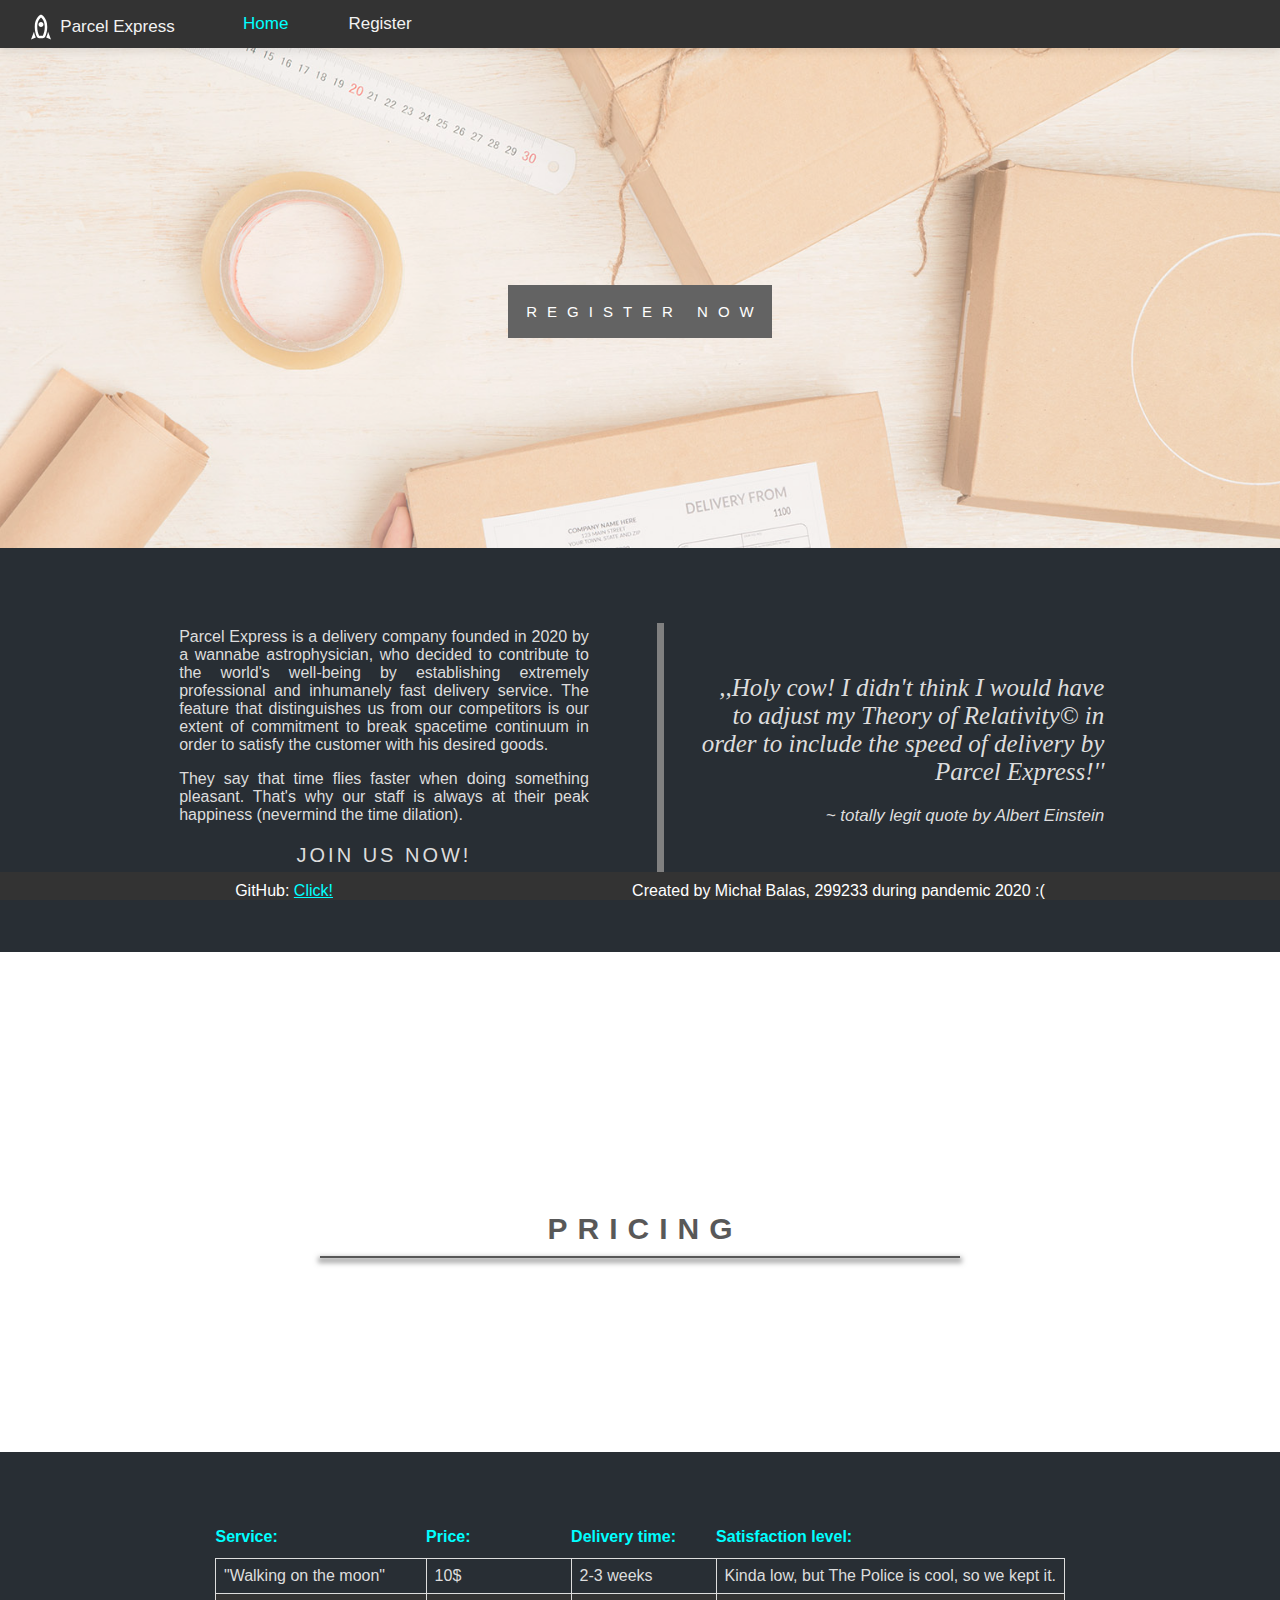
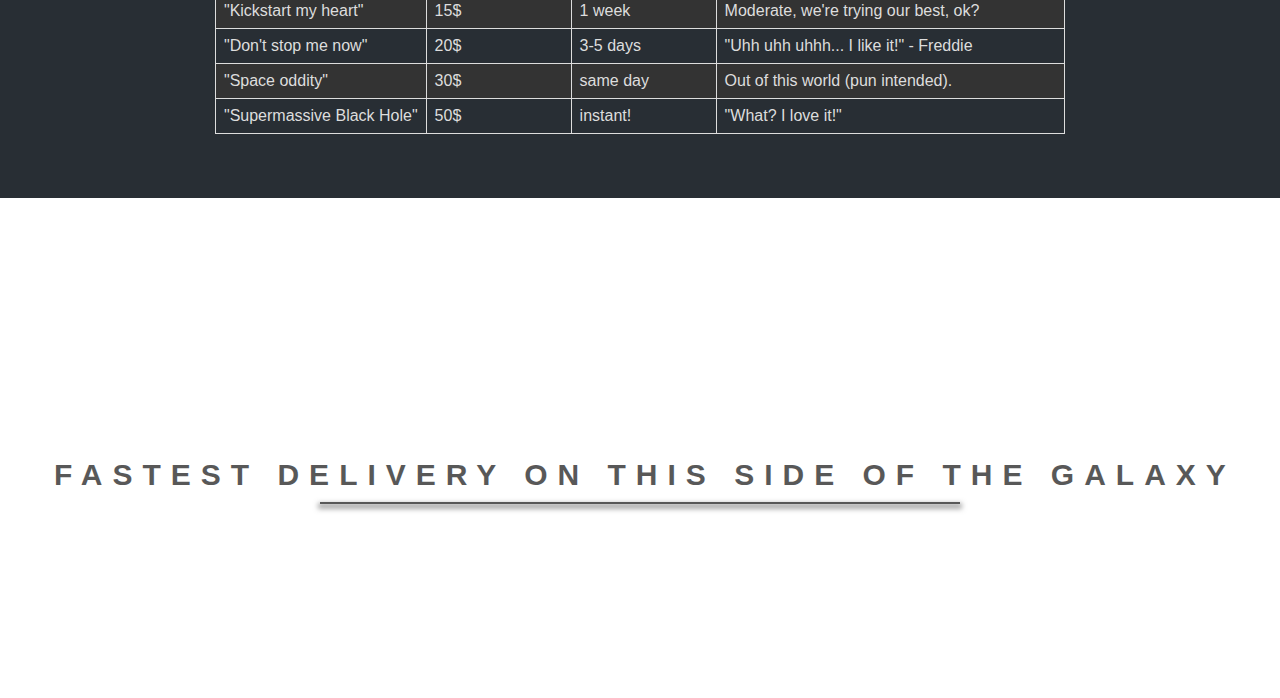
<file: app/templates/index.html>
<!DOCTYPE html>
<html lang="en">
    <head>
        <meta charset="UTF-8">
        <link rel="stylesheet" href="../static/styles/global.css" />
        <link rel="stylesheet" href="../static/styles/main.css" />
        <script src="../static/resources/main.js"></script>
        <title>Parcel Express</title>
    </head>
    <body>
        <header id="navbar" class="on_top">
            <div id="company">
                <p>
                    <img id="company-logo" src="../static/assets/rocket-outline.svg" alt="Parcel Express" />
                    <span id="company-name">
                        Parcel Express
                    </span>
                </p>
            </div>
            <a class="active" href="/">Home</a>
            <a href="/sender/register">Register</a>
        </header>
        <div class="parallax__bg top">
            <div class="caption">
                <a href="/sender/register" class="caption__text">REGISTER NOW</a>
            </div>
        </div>
        <section id="text-first" class="text-content">
            <div id="actual-content" class="text-column">
                <p>Parcel Express is a delivery company founded in 2020 by a wannabe astrophysician, who decided to contribute to the world's well-being by establishing extremely professional and inhumanely fast delivery service. The feature that distinguishes us from our competitors is our extent of commitment to break spacetime continuum in order to satisfy the customer with his desired goods.</p>
                <p>They say that time flies faster when doing something pleasant. That's why our staff is always at their peak happiness (nevermind the time dilation).</p>
                <p id="slogan">JOIN US NOW!</p>
            </div>
            <div id="quote" class="text-column">
                <span id="quote-text">,,Holy cow! I didn't think I would have to adjust my Theory of Relativity© in order to include the speed of delivery by Parcel Express!''</span>
                <span id="quote-author">~ totally legit quote by Albert Einstein</span>
            </div>
        </section>
        <div class="parallax__bg middle">
            <div class="caption">
                <span class="caption__text">PRICING</span>
                <hr />
            </div>
        </div>
        <section id="text-second" class="text-content">
            <table>
                <thead>
                    <tr>
                        <th colspan="2">Service:</th>
                        <th>Price:</th>
                        <th>Delivery time:</th>
                        <th>Satisfaction level:</th>
                    </tr>
                </thead>
                <tbody>
                    <tr>
                        <td colspan="2">"Walking on the moon"</td>
                        <td>10$</td>
                        <td>2-3 weeks</td>
                        <td>Kinda low, but The Police is cool, so we kept it.</td>
                    </tr>
                    <tr>
                        <td colspan="2">"Kickstart my heart"</td>
                        <td>15$</td>
                        <td>1 week</td>
                        <td>Moderate, we're trying our best, ok?</td>
                    </tr>
                    <tr>
                        <td colspan="2">"Don't stop me now"</td>
                        <td>20$</td>
                        <td>3-5 days</td>
                        <td>"Uhh uhh uhhh... I like it!" - Freddie</td>
                    </tr>
                    <tr>
                        <td colspan="2">"Space oddity"</td>
                        <td>30$</td>
                        <td>same day</td>
                        <td>Out of this world (pun intended).</td>
                    </tr>
                    <tr>
                        <td colspan="2">"Supermassive Black Hole"</td>
                        <td>50$</td>
                        <td>instant!</td>
                        <td>"What? I love it!"</td>
                    </tr>
                </tbody>
            </table>
        </section>
        <div class="parallax__bg bottom">
            <div class="caption">
                <span class="caption__text">FASTEST DELIVERY ON THIS SIDE OF THE GALAXY</span>
                <hr />
            </div>
        </div>
        <footer>
            <span id="github">
                GitHub: <a href="github.com/Salabim-mb/lab_web">Click!</a>
            </span>
            <span id="sign">
                Created by Michał Balas, 299233 during pandemic 2020 :(
            </span>
        </footer>
    </body>
</html>
</file>
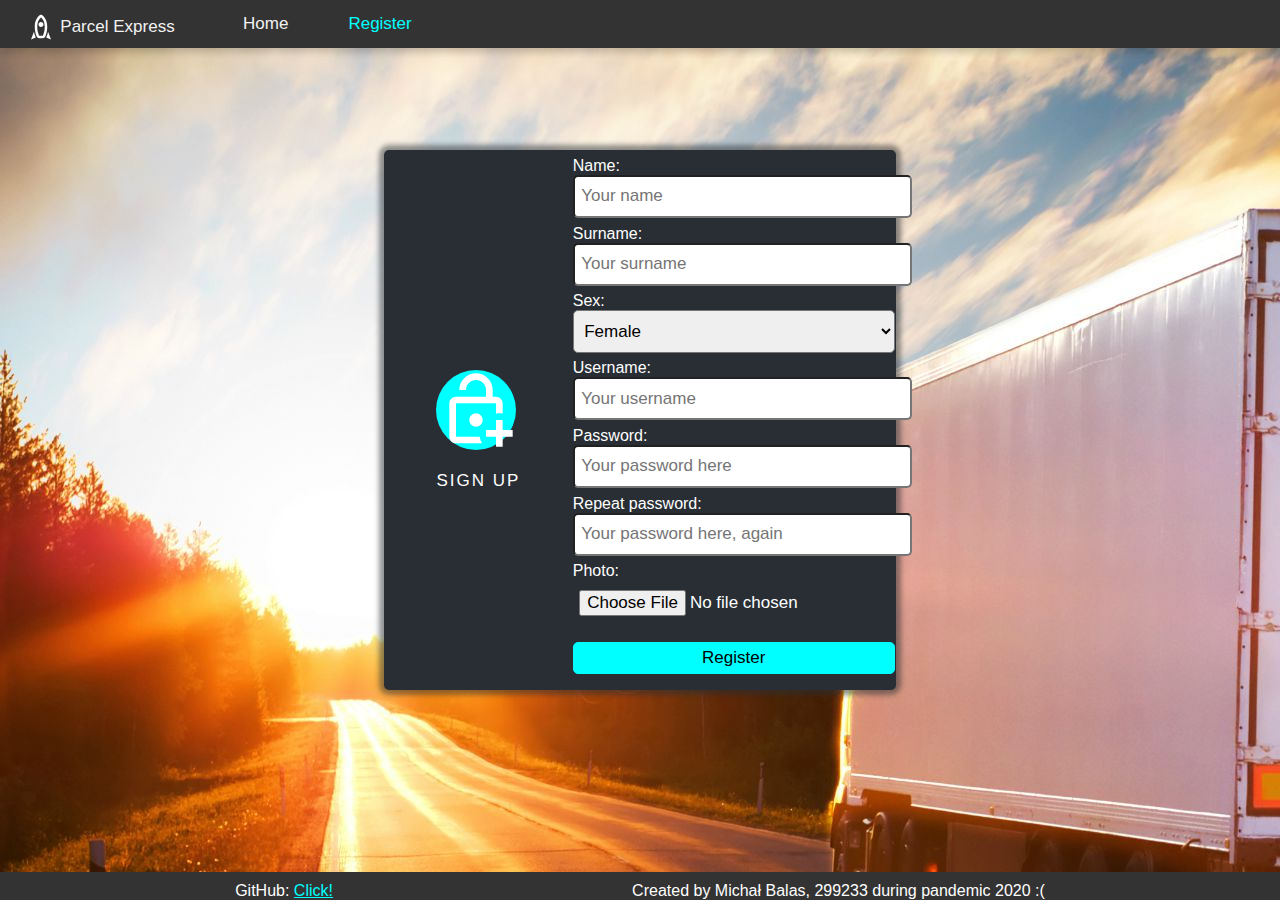
<file: app/templates/register.html>
<!DOCTYPE html>
<html lang="en">
<head>
    <meta charset="UTF-8">
    <link rel="stylesheet" href="../static/styles/global.css" />
    <link rel="stylesheet" href="../static/styles/register.css" />
    <script src="../static/resources/register.js"></script>
    <script src="../static/resources/global.js"></script>
    <script src="../static/resources/proto.js"></script>
    <title>Parcel express</title>
</head>
<body>
    <header id="navbar" class="on_top">
        <div id="company">
            <p>
                <img id="company-logo" src="../static/assets/rocket-outline.svg" alt="Parcel Express" />
                <span id="company-name">
                    Parcel Express
                </span>
            </p>
        </div>
        <a href="/">Home</a>
        <a class="active" href="/register">Register</a>
    </header>
    <section id="card">
        <div id="card-header">
            <span class="dot">
                <img src="../static/assets/lock-open-plus-outline.svg" alt="Register" />
            </span>
            <span id="card-title">SIGN UP</span>
        </div>
        <form id="form" enctype="multipart/form-data">
            <div id="card-body">
                <p id="input-" class="input__container">
                    <label for="name">Name:</label>
                    <input
                            id="name"
                            type="text"
                            class="input__box"
                            name="firstname"
                            required
                            placeholder="Your name"
                            pattern="^[A-Z|Ł|Ć]{1}([a-z]|[ąęćńłóżź])+"
                    />
                </p>
                <p id="input-" class="input__container">
                    <label for="surname">Surname:</label>
                    <input
                            id="surname"
                            type="text"
                            class="input__box"
                            name="lastname"
                            required
                            placeholder="Your surname"
                            pattern="^[A-Z|Ł|Ć]{1}([a-z]|[ąęćńłóżź])+"
                    />
                </p>
                <p id="input-" class="input__container">
                    <label for="sex">Sex:</label>
                    <select
                            id="sex"
                            class="input__box"
                            name="sex"
                            required
                    >
                        <option value="F" selected>Female</option>
                        <option value="M">Male</option>
                    </select>
                </p>
                <p id="input-" class="input__container">
                    <label for="username">Username:</label>
                    <input
                            id="username"
                            type="text"
                            class="input__box"
                            name="login"
                            required
                            placeholder="Your username"
                            minlength="3"
                            maxlength="12"
                            pattern="^[a-z]*$"
                    />
                </p>
                <p id="input-" class="input__container">
                    <label for="password">Password:</label>
                    <input
                            id="password"
                            type="password"
                            class="input__box"
                            name="password"
                            required
                            placeholder="Your password here"
                            minlength="8"
                    />
                </p>
                <p id="input-" class="input__container">
                    <label for="rep_password">Repeat password:</label>
                    <input
                            id="rep_password"
                            type="password"
                            class="input__box"
                            name="rep_password"
                            required
                            placeholder="Your password here, again"
                            minlength="8"
                    />
                </p>
                <p id="input-" class="input__container">
                    <label for="photo">Photo:</label>
                    <input
                            id="photo"
                            type="file"
                            class="input__box"
                            name="photo"
                            accept="image/*"
                            required
                    />
                </p>
            </div>
            <button type="submit" id="submit-btn">Register</button>
        </form>
    </section>
    <footer>
            <span id="github">
                GitHub: <a href="https://github.com/Salabim-mb/lab_web">Click!</a>
            </span>
            <span id="sign">
                Created by Michał Balas, 299233 during pandemic 2020 :(
            </span>
        </footer>
</body>
</html>
</file>
<file: app/static/styles/global.css>
html {
    font-family: 'Lucida Grande', 'Lucida Sans Unicode', 'Geneva', 'Verdana', sans-serif;

}
body {
    margin: 0;
}

#navbar {
    background-color: #333;
    overflow: hidden;
    transition: box-shadow 0.3s cubic-bezier(0.4, 0, 0.2, 1) 0ms;
    box-shadow: 0 4px 8px 0 rgba(0, 0, 0, 0.2);
}

#navbar a.active {
    color: aqua;

}

#company-logo  {
    vertical-align: middle;
    display: inline;
    height: inherit;
}

#company-name {
    vertical-align: middle;
    display: inline;
}

#company > p {
    margin: 0;
    justify-content: left;
}

#navbar > * {
    display: inline-grid;
    margin: 0 3%;
    float: left;
    color: #f2f2f2;
    text-align: center;
    padding: 14px 16px;
    font-size: 17px;
    text-decoration: none;
}

#navbar > div {
    margin-left: 2%;
    padding: 12px 0 0 0;
}

#navbar > a {
    transition: 0.3s;
    padding: 14px 30px;
    margin: 0;
}

#navbar > a:hover {
    background-color: #fff;
    color: #000;
}

.on_top {
    position: sticky;
    /*display: inline-block;*/
}

.hidden {
    top: -50px;
}

footer {
    position: fixed;
    display: flex;
    left: 0;
    bottom: 0;
    width: 100%;
    background-color: #333;
    color: white;
    padding-top: 10px;
    text-align: end;
    justify-content: space-evenly;
}

footer span {
    margin: 0 5%;
}

footer span > a {
    color: aqua;
}

/* alert */
.alert__success {
    background-color: darkgreen;
    box-shadow: 0 0 3px 3px rgba(0, 128, 0, 0.5);
}
.alert__danger {
    background-color: darkred;
    box-shadow: 0 0 3px 3px rgba(128, 0, 0, 0.5);
}

.alert {
    padding: 20px;
    color: white;
    margin: 0 25%;
    width: 50%;
    position: absolute;
    border-radius: 5px;
    transition: 0.3s ease-in-out;
}

.close__btn {
  margin-left: 15px;
  color: white;
  font-weight: bold;
  float: right;
  font-size: 22px;
  line-height: 20px;
  cursor: pointer;
  transition: 0.3s;
}

.close__btn:hover {
  color: black;
}
</file>
<file: app/static/styles/main.css>
.parallax__bg {
    position: relative;
    opacity: 0.65;
    background-position: center;
    background-repeat: no-repeat;
    background-size: cover;
    background-attachment: fixed;
}

.top {
    background-image: url("../assets/addressing.jpg");
    min-height: 500px;
}

.middle {
    background-image: url("../assets/delivery.jpg");
    min-height: 500px;
}

.bottom {
    background-image: url("../assets/truck-sunset.jpg");
    min-height: 500px;
}

.text-content {
    color: #ddd;
    background-color: #282E34;
    text-align: justify;
    padding: 5% 10%;
    justify-content: center;
    display: inline-flex;
    width: 80%;
}

.caption {
    position: absolute;
    left: 0;
    top: 50%;
    width: 100%;
    text-align: center;
    color: #000;
    text-decoration: none;
}

.caption__text {
    font: 400 15px/1.8 "Lato", sans-serif;
    letter-spacing: 10px;
    background-color: #111;
    color: white;
    padding: 18px 8px 18px 18px;
    text-decoration: none;
}

.caption > span.caption__text {
    background-color: transparent;
    font-size: 30px;
    font-weight: 750;
    color: black;
}

.caption > hr {
    margin: 0 25%;
    border: 1px solid black;
    box-shadow: 0 3px 5px 2px rgba(0, 0, 0, 0.5);
}

#slogan {
    font-size: 20px;
    letter-spacing: 3px;
    margin: 5% auto;
    text-align: center;
}

.caption > a {
    transition: 0.3s;
}

.caption > a:hover {
    color: #000;
    background-color: white;
    box-shadow: 0 0 20px 20px rgba(255, 255, 255, 0.5);
}

.text-column {
    width: 40%;
    margin: 0 5%;
}

#quote-text {
    margin-bottom: 5%;
    font-size: 25px;
    font-family: serif;
}

#quote-text, #quote-author {
    display: block;
    vertical-align: middle;
}

#quote {
    border-left: 7px solid grey;
    text-align: end;
    font-size: 17px;
    vertical-align: middle;
    font-style: italic;
    margin: auto;
    padding: 5% 3%;
}

.form {
    display: flex;
    justify-content: center;
}

@media(max-device-width: 1024px) {
    .parallax__bg {
        background-attachment: scroll;
    }
}

table {
    border-collapse: collapse;
}

table td {
    border: 1px solid #ddd;
    padding: 8px;
    min-width: 10vw;
}

table tr:nth-child(even) {
    background-color: #333;
}

table tr:hover {
    background-color: #ddd;
    color: #282E34;
}

table th {
    padding: 12px 0;
    text-align: left;
    background-color: #282E34;
    color: aqua;
}
</file>
<file: app/static/styles/register.css>
body {
    background-image: url("../assets/truck-sunset.jpg");
}

#card {
    margin: 8% 30% 0 30%;
    background-color: #282e34;
    justify-content: space-evenly;
    text-align: center;
    display: flex;
    vertical-align: middle;
    box-shadow: 0 0 5px 5px rgba(40, 46, 52, 0.5);
    border-radius: 5px;
}

#card > #card-header {
    display: block;
    margin: auto 10%;
}

#card > #card-header > #card-title {
    font-size: 17px;
    color: white;
    letter-spacing: 2px;
}

.input__container {
    display: block;
    color: #fff;
    text-align: left;
    margin: 2% 0;
 }

.input__box {
    display: block;
    border-radius: 5px;
    width: 100%;
    padding: 3% 2%;
    font-size: 17px;
}

.input__box__valid, input[required]:valid {
    border: #00af00 5px solid;
    box-shadow: 0 0 5px 5px rgba(0, 175, 0, 0.5);
}

.input__box__invalid, input:invalid:focus {
    border: #af0000 5px solid;
    box-shadow: 0 0 5px 5px rgba(175, 0, 0, 0.5);
}

#card > #card-header > .dot {
    margin: 25% 0;
    height: 80px;
    width: 80px;
    background-color: aqua;
    border-radius: 50%;
    display: flex;
    vertical-align: middle;
    justify-content: center;
}

#submit-btn {
    display: block;
    width: 100%;
    background-color: aqua;
    border: 1px solid aqua;
    border-radius: 5px;
    margin: 5% auto;
    font-family: inherit;
    font-size: 17px;
    padding: 5px 10px;
}

@media (max-width: 768px) {
    body {
        background-size: 350%;
    }

    #card {
        margin: 10% 20% 0 20%
    }
}
</file>
